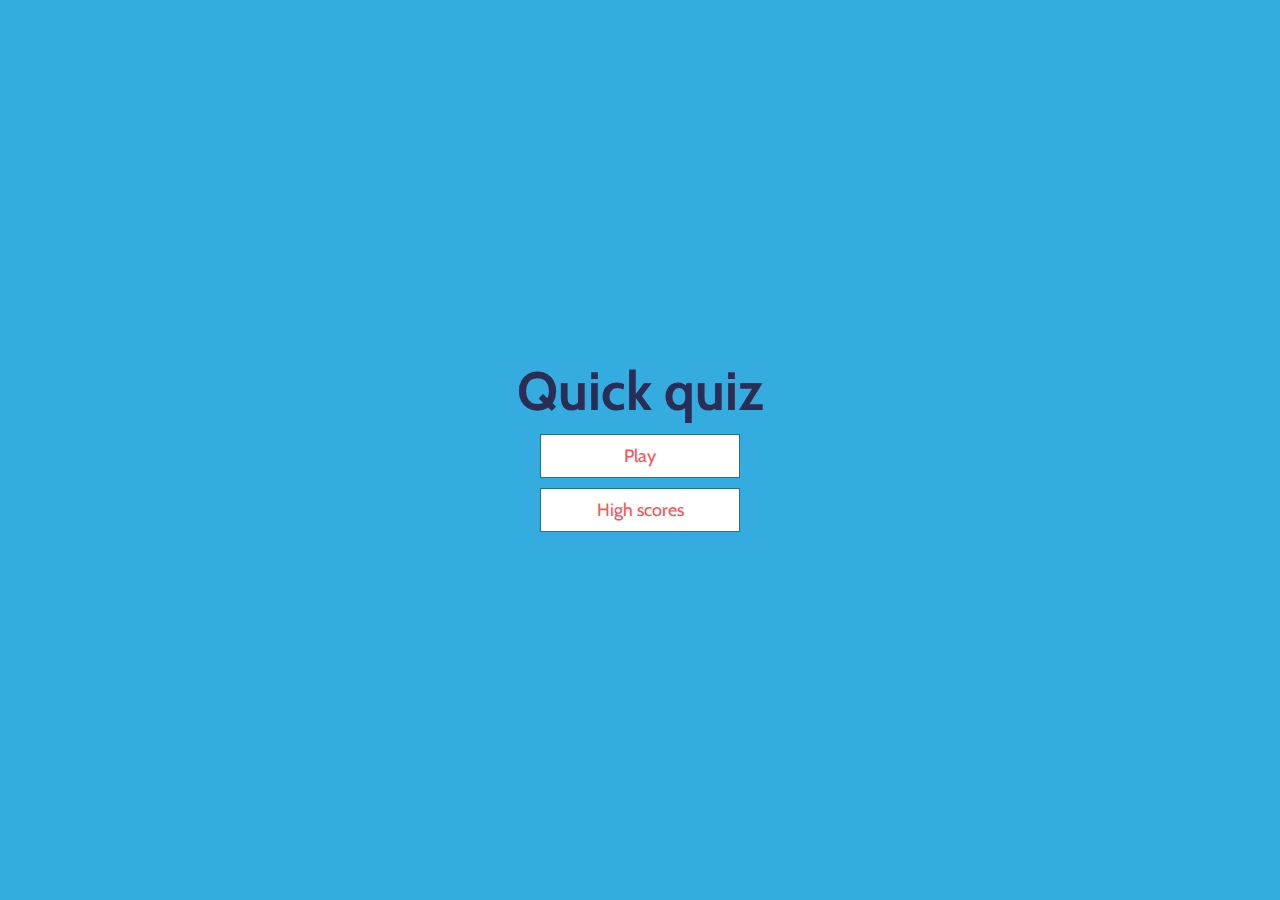
<file: index.html>
<!DOCTYPE html>
<html lang="en">
<head>
    <meta charset="UTF-8">
    <meta name="viewport" content="width=device-width, initial-scale=1.0">
    <meta http-equiv="X-UA-Compatible" content="ie=edge">
    <link rel="stylesheet" href="css/styles.css">
    <title>Quiz App</title>
</head>
<body>
    <div class="container">
        <div class="home center column">
            <h1>Quick quiz</h1>
            <a class="btn" href="game.html">Play</a>
            <a class="btn" href="highscores.html">High scores</a>
        </div>
    </div>
</body>
</html>
</file>
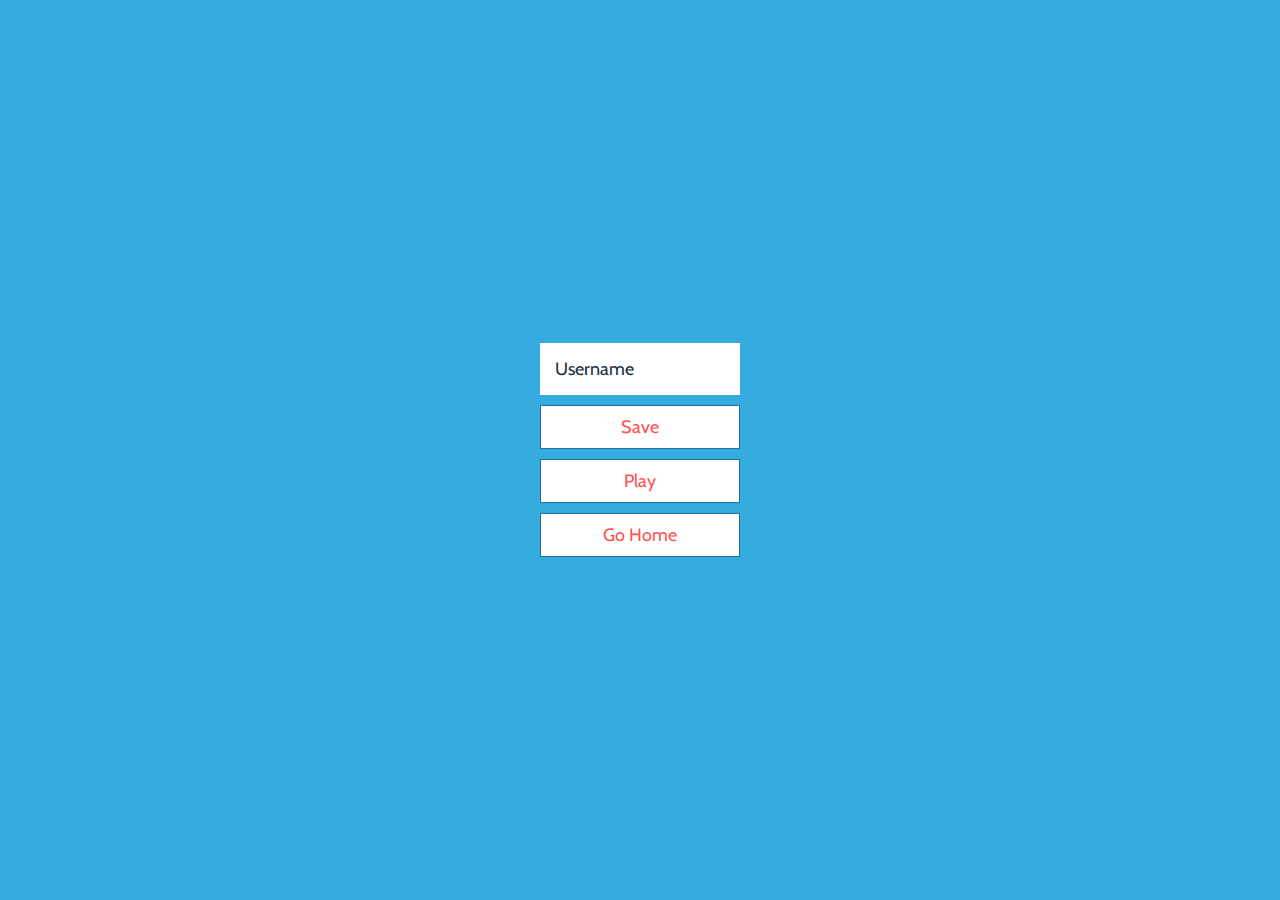
<file: end.html>
<!DOCTYPE html>
<html lang="en">
<head>
    <meta charset="UTF-8">
    <meta name="viewport" content="width=device-width, initial-scale=1.0">
    <meta http-equiv="X-UA-Compatible" content="ie=edge">
    <link rel="stylesheet" href="css/styles.css">
    <title>Congrats!</title>
</head>
<body>
    <div class="container">
        <div class="center column">
            <h1 class="final-score">
                
            </h1>
            <form>
                <input type="text" name="username" class="username" placeholder="Username">
                <button type="submit" class="btn save-button" onclick="saveHighScore(event)" disabled>Save</button>
            </form>
            <a class="btn" href="game.html">Play</a>
            <a class="btn" href="index.html">Go Home</a>
        </div>
    </div>
    <script src="js/end.js"></script>
</body>

</html>
</file>
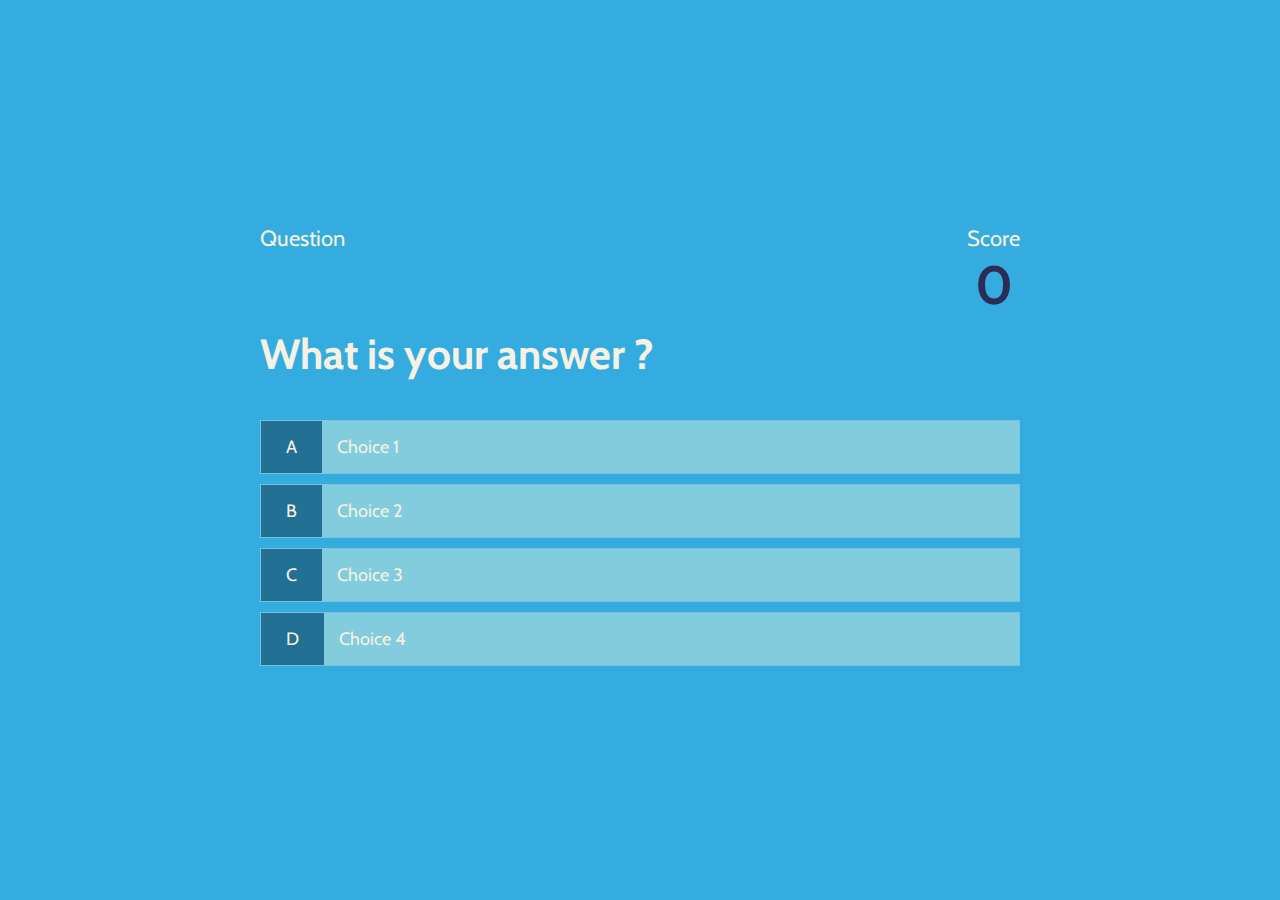
<file: game.html>
<!DOCTYPE html>
<html lang="en">

<head>
    <meta charset="UTF-8">
    <meta name="viewport" content="width=device-width, initial-scale=1.0">
    <meta http-equiv="X-UA-Compatible" content="ie=edge">
    <link rel="stylesheet" href="css/styles.css">
    <link rel="stylesheet" href="css/game.css">
    <title>Game</title>
</head>

<body>
    <div class="container justify-center column">

        <div class="hud">
            <div class="hud__item">
                <p class="hud__item-text">
                    Question
                </p>
                <h1 class="hud__main-text counter">
                   
                </h1>
            </div>
            <div class="hud__item">
                <p class="hud__item-text">
                    Score
                </p>
                <h1 class="hud__main-text score">
                    0
                </h1>
            </div>
        </div>
        <h2 class="question">What is your answer ?</h2>
        <div class="choices">
            <p class="choices-prefix">A</p>
            <p class="choices-text" data-number="1">Choice 1</p>
        </div>
        <div class="choices">
            <p class="choices-prefix">B</p>
            <p class="choices-text" data-number="2">Choice 2</p>
        </div>
        <div class="choices">
            <p class="choices-prefix">C</p>
            <p class="choices-text" data-number="3">Choice 3</p>
        </div>
        <div class="choices">
            <p class="choices-prefix">D</p>
            <p class="choices-text" data-number="4">Choice 4</p>
        </div>
    </div>

    <script src="js/game.js"></script>
    
</body>

</html>
</file>
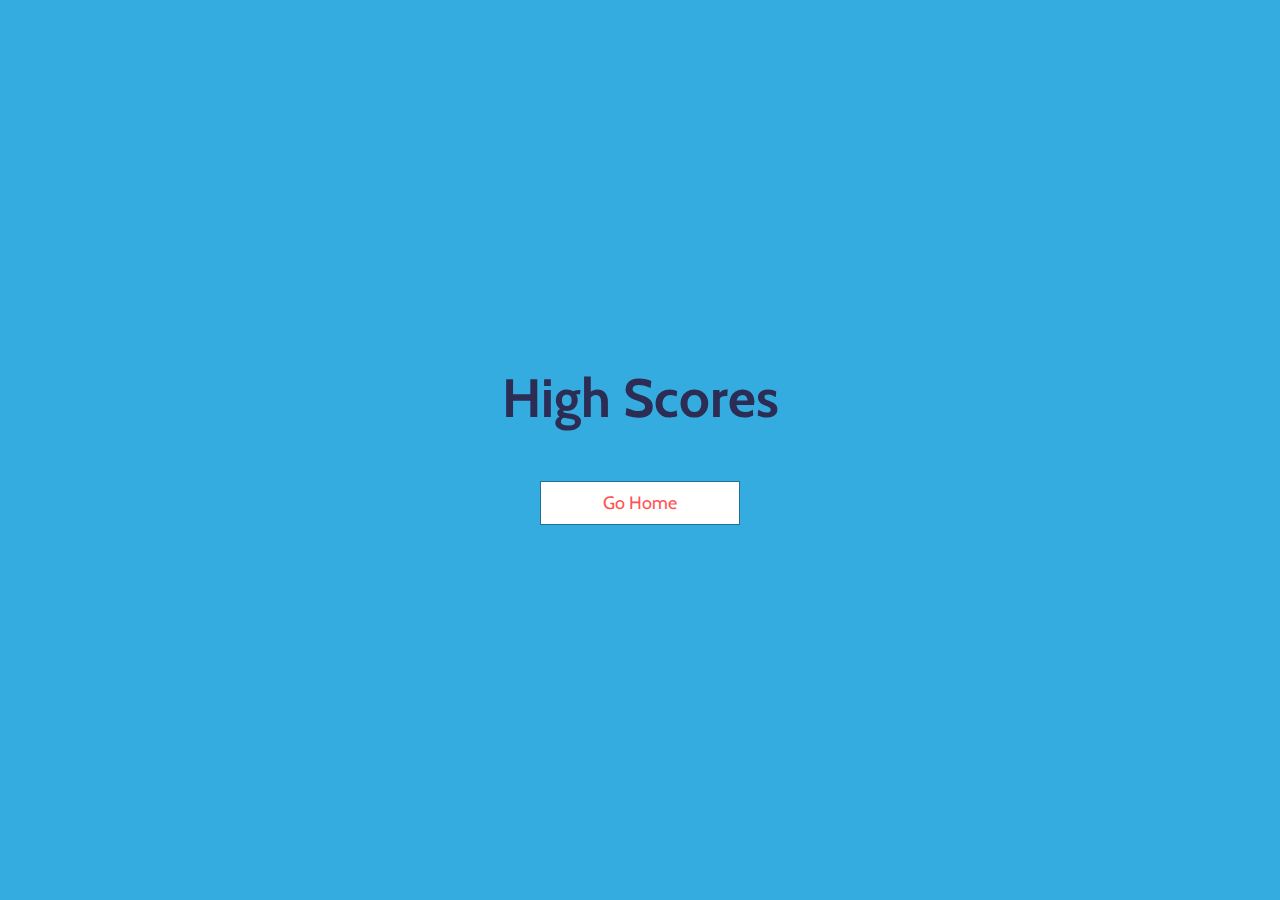
<file: highscores.html>
<!DOCTYPE html>
<html lang="en">

<head>
    <meta charset="UTF-8">
    <meta name="viewport" content="width=device-width, initial-scale=1.0">
    <meta http-equiv="X-UA-Compatible" content="ie=edge">
    <link rel="stylesheet" href="css/styles.css">
    <link rel="stylesheet" href="css/highscores.css">
    <title>Highscores</title>
</head>

<body>

    <div class="container">
        <div class="highScores center column">
            <h1 class="finalScore">High Scores</h1>
            <ul class="highScoresList"></ul>
            <a class="btn" href="index.html">Go Home</a>
        </div>
    </div>


    <script src="js/highscores.js"></script>
</body>

</html>
</file>
<file: css/styles.css>
@import url('https://fonts.googleapis.com/css?family=Cabin');


:root {
    background-color: #34ace0;
    font-size: 62.5%;
}

* {
    box-sizing: border-box;
    font-family: 'Cabin', sans-serif;
    margin: 0;
    padding: 0;
    color: #f7f1e3;
}


h1,
h2,
h3,
h4 {
    margin-bottom: 1rem;
}

h1 {
    font-size: 5.4rem;
    color: #2c2c54;
}

h1>span {
    font-size: 2.4rem;
    font-weight: 500;
}

h2 {
    font-size: 4.2rem;
    margin-bottom: 4rem;
    font-weight: 700;
}

h3 {
    font-size: 2.8rem;
    font-weight: 500;
}

/* Utilities */

.container {
    width: 100vw;
    height: 100vh;
    display: flex;
    justify-content: center;
    align-items: center;
    max-width: 80rem;
    margin: 0 auto;
    padding: 2rem;
}

.container > * {
    width: 100%;
}

.column {
    display: flex;
    flex-direction: column;
}

.center {
    justify-content: center;
    align-items: center;

}

.justify-center{
    justify-content: center;
}

.text-center{
    text-align: center;
}

.hidden {
    display: none;
}


/* Buttons */

.btn{
    font-size: 1.8rem;
    padding: 1rem 0;
    width: 20rem;
    text-align: center;
    border: .1rem solid #227093;
    margin-bottom: 1rem;
    text-decoration: none;
    color: #ff5252;
    background-color: #fff;
}

.btn:hover{
    cursor: pointer;
    box-shadow: 0 0 .4rem 1.4rem 0 rgba(#2c2c54, 0.5);
    transform: translateX(-.5rem);
    transition: transform 150ms;
}

.btn[disabled]:hover{
    cursor: not-allowed;
    box-shadow: none;
    transform: none;
}

form {
    width: 100%;
    display: flex;
    flex-direction: column;
    align-items: center;
}

input {
    margin-bottom: 1rem;
    width: 20rem;
    padding: 1.5rem;
    font-size: 1.8rem;
    border: none;
    color: #0a3d62;
}

input::placeholder{
    color: #222f3e;
}
</file>
<file: css/game.css>
.choices {
    display: flex;
    margin-bottom: 1rem;
    width: 100%;
    font-size: 1.8rem;
    border: .1rem solid rgb(86, 165, 235, 0.25);
    background-color: #82ccdd;

}

.choices:hover {
    cursor: pointer;
    box-shadow: 0 0 .4rem 1.4rem 0 rgba(#2c2c54, 0.5);
    transform: translateX(-.6rem);
    transition: .3s ease;
}

.choices-prefix {
    padding: 1.5rem 2.5rem;
    background-color: #227093;
}


.choices-text {
    padding: 1.5rem;
    width: 100%;
}

.correct {
    background-color: #10ac84;
}

.incorrect {
    background-color: #ee5253;
}

/* HUD */

.hud {
    display: flex;
    justify-content: space-between;

}

.hud__item-text {
    text-align: center;
    font-size: 2.2rem;
}

.hud__main-text {
    text-align: center;
}
</file>
<file: css/highscores.css>
.highScoresList {
    list-style: none;
    padding-left: 0;
    margin-bottom: 4rem;
  }
  
  .high-score {
    font-size: 2.8rem;
    margin-bottom: 0.5rem;
  }
  
  .high-score:hover {
    transform: scale(1.025);
  }
</file>
